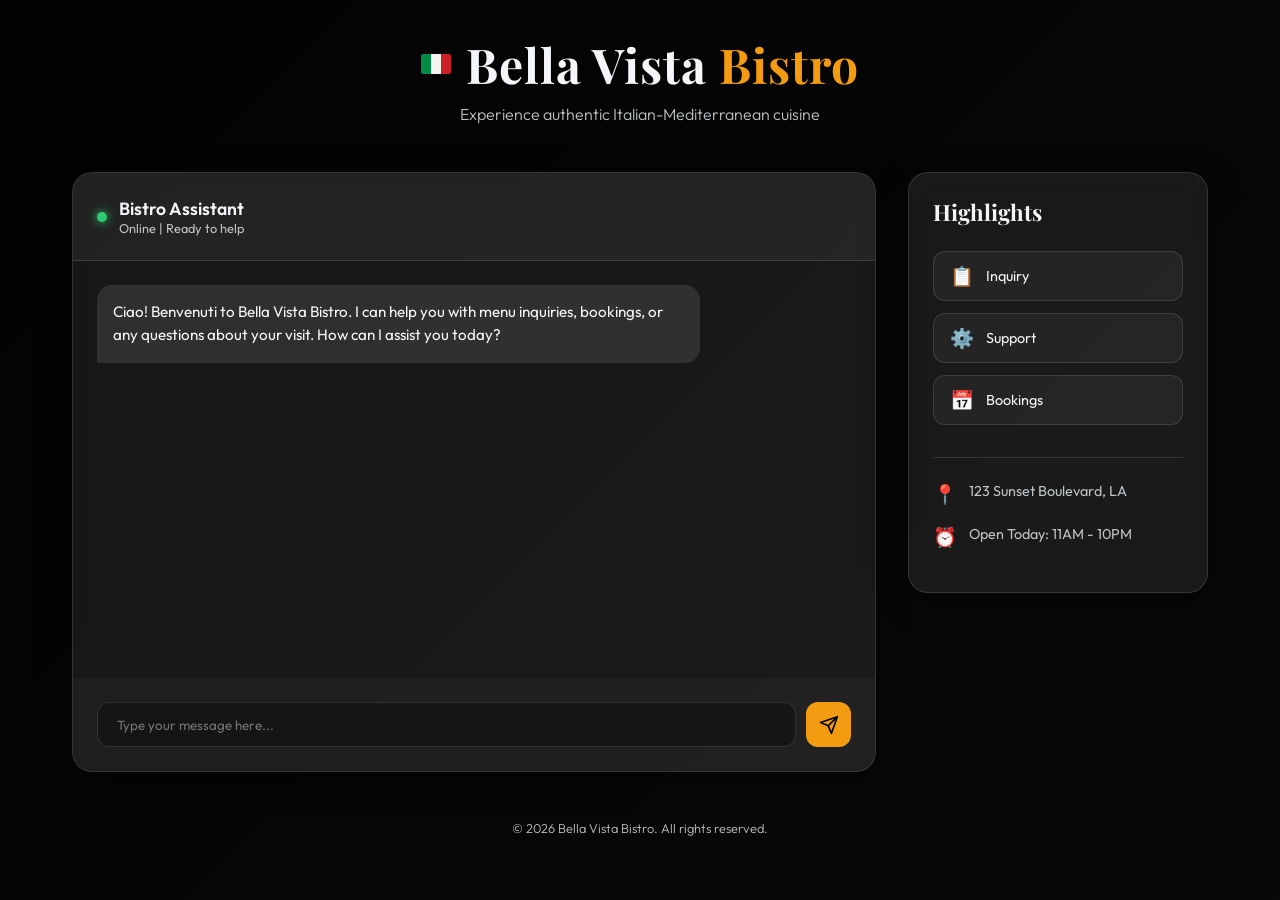
<file: static/index.html>
<!doctype html>
<html lang="en">
  <head>
    <meta charset="UTF-8" />
    <meta name="viewport" content="width=device-width, initial-scale=1.0" />
    <title>Bella Vista Bistro - AI Assistant</title>
    <link rel="stylesheet" href="style.css" />
    <link
      href="https://fonts.googleapis.com/css2?family=Outfit:wght@300;400;600&family=Playfair+Display:ital,wght@0,700;1,700&display=swap"
      rel="stylesheet"
    />
  </head>
  <body>
    <!-- Modal for Quick Action Details -->
    <div id="modal-overlay" class="modal-overlay">
      <div class="modal-content glass">
        <button id="close-modal" class="close-btn">&times;</button>
        <div id="modal-body">
          <!-- Content injected via JS -->
        </div>
      </div>
    </div>

    <div class="app-container">
      <!-- Hero Section Background -->
      <div class="bg-overlay"></div>

      <header>
        <div class="logo">
          <span class="italian-flag"></span>
          <h1>Bella Vista <span>Bistro</span></h1>
        </div>
        <p class="subtitle">
          Experience authentic Italian-Mediterranean cuisine
        </p>
      </header>

      <main class="chat-wrapper">
        <div class="chat-container glass">
          <div class="chat-header">
            <div class="agent-info">
              <div class="status-dot"></div>
              <div>
                <h3>Bistro Assistant</h3>
                <p>Online | Ready to help</p>
              </div>
            </div>
          </div>

          <div id="chat-messages" class="chat-messages">
            <div class="message assistant">
              <div class="message-content">
                Ciao! Benvenuti to Bella Vista Bistro. I can help you with menu
                inquiries, bookings, or any questions about your visit. How can
                I assist you today?
              </div>
            </div>
          </div>

          <div class="chat-input-area">
            <form id="chat-form">
              <input
                type="text"
                id="user-input"
                placeholder="Type your message here..."
                autocomplete="off"
              />
              <button type="submit" id="send-btn">
                <svg
                  viewBox="0 0 24 24"
                  fill="none"
                  xmlns="http://www.w3.org/2000/svg"
                >
                  <path
                    d="M22 2L11 13M22 2L15 22L11 13M11 13L2 9L22 2"
                    stroke="currentColor"
                    stroke-width="2"
                    stroke-linecap="round"
                    stroke-linejoin="round"
                  />
                </svg>
              </button>
            </form>
          </div>
        </div>

        <div class="quick-info glass">
          <h3>Highlights</h3>
          <div class="quick-actions">
            <button class="action-btn" data-msg="I have an inquiry about the menu and services.">
              <span class="btn-icon">📋</span>
              <span>Inquiry</span>
            </button>
            <button class="action-btn" data-msg="I need support with my order or have a complaint.">
              <span class="btn-icon">⚙️</span>
              <span>Support</span>
            </button>
            <button class="action-btn" data-msg="I would like to book a table. Can you guide me?">
              <span class="btn-icon">📅</span>
              <span>Bookings</span>
            </button>
          </div>
          
          <div class="divider"></div>

          <div class="info-item">
            <span class="icon">📍</span>
            <p>123 Sunset Boulevard, LA</p>
          </div>
          <div class="info-item">
            <span class="icon">⏰</span>
            <p>Open Today: 11AM - 10PM</p>
          </div>
        </div>
      </main>

      <footer>&copy; 2026 Bella Vista Bistro. All rights reserved.</footer>
    </div>
    <script src="script.js"></script>
  </body>
</html>
</file>
<file: static/style.css>
:root {
  --primary: #c0392b; /* Deep Italian Red */
  --primary-light: #e74c3c;
  --secondary: #27ae60; /* Mediterranean Olive/Basil */
  --accent: #f39c12; /* Sun-kissed Gold */
  --bg-dark: #1a1a1a;
  --text-light: #f5f6fa;
  --text-muted: #bdc3c7;
  --glass-bg: rgba(255, 255, 255, 0.08);
  --glass-border: rgba(255, 255, 255, 0.12);
}

* {
  margin: 0;
  padding: 0;
  box-sizing: border-box;
}

body {
  font-family: "Outfit", sans-serif;
  color: var(--text-light);
  background: #0f0f0f;
  min-height: 100vh;
  overflow-x: hidden;
}

.app-container {
  position: relative;
  max-width: 1200px;
  margin: 0 auto;
  padding: 2rem;
  min-height: 100vh;
  display: flex;
  flex-direction: column;
}

.bg-overlay {
  position: fixed;
  top: 0;
  left: 0;
  width: 100%;
  height: 100%;
  background:
    linear-gradient(135deg, rgba(0, 0, 0, 0.8) 0%, rgba(0, 0, 0, 0.4) 100%),
    url("https://images.unsplash.com/photo-1555396273-367ea4eb4db5?auto=format&fit=crop&q=80&w=1920")
      center/cover;
  z-index: -1;
}

/* Header */
header {
  text-align: center;
  margin-bottom: 3rem;
  animation: fadeInDown 1s ease-out;
}

.logo {
  display: flex;
  align-items: center;
  justify-content: center;
  gap: 15px;
  margin-bottom: 0.5rem;
}

.italian-flag {
  width: 30px;
  height: 20px;
  background: linear-gradient(
    to right,
    #008c45 33.3%,
    #f4f5f0 33.3%,
    #f4f5f0 66.6%,
    #cd212a 66.6%
  );
  border-radius: 2px;
}

h1 {
  font-family: "Playfair Display", serif;
  font-size: 3rem;
  letter-spacing: 1px;
}

h1 span {
  color: var(--accent);
}

.subtitle {
  color: var(--text-muted);
  font-weight: 300;
}

/* Layout */
.chat-wrapper {
  display: grid;
  grid-template-columns: 1fr 300px;
  gap: 2rem;
  flex: 1;
}

.glass {
  background: var(--glass-bg);
  backdrop-filter: blur(12px);
  -webkit-backdrop-filter: blur(12px);
  border: 1px solid var(--glass-border);
  border-radius: 20px;
  box-shadow: 0 8px 32px 0 rgba(0, 0, 0, 0.37);
}

/* Chat Container */
.chat-container {
  display: flex;
  flex-direction: column;
  height: 600px;
  overflow: hidden;
  position: relative;
  animation: fadeInUp 1s ease-out 0.2s both;
}

.chat-header {
  padding: 1.5rem;
  background: rgba(255, 255, 255, 0.05);
  border-bottom: 1px solid var(--glass-border);
}

.agent-info {
  display: flex;
  align-items: center;
  gap: 12px;
}

.status-dot {
  width: 10px;
  height: 10px;
  background: #2ecc71;
  border-radius: 50%;
  box-shadow: 0 0 10px #2ecc71;
}

.agent-info h3 {
  font-size: 1.1rem;
  font-weight: 600;
}

.agent-info p {
  font-size: 0.8rem;
  color: var(--text-muted);
}

.chat-messages {
  flex: 1;
  overflow-y: auto;
  padding: 1.5rem;
  display: flex;
  flex-direction: column;
  gap: 1rem;
  scrollbar-width: thin;
  scrollbar-color: var(--glass-border) transparent;
}

.chat-messages::-webkit-scrollbar {
  width: 6px;
}

.chat-messages::-webkit-scrollbar-thumb {
  background: var(--glass-border);
  border-radius: 10px;
}

.message {
  max-width: 80%;
  padding: 1rem;
  border-radius: 15px;
  font-size: 0.95rem;
  line-height: 1.5;
  position: relative;
  animation: slideIn 0.3s ease-out;
}

.message.user {
  align-self: flex-end;
  background: var(--primary);
  color: white;
  border-bottom-right-radius: 2px;
}

.message.assistant {
  align-self: flex-start;
  background: rgba(255, 255, 255, 0.1);
  color: var(--text-light);
  border-bottom-left-radius: 2px;
}

.chat-input-area {
  padding: 1.5rem;
  background: rgba(255, 255, 255, 0.03);
}

#chat-form {
  display: flex;
  gap: 10px;
}

input[type="text"] {
  flex: 1;
  background: rgba(0, 0, 0, 0.3);
  border: 1px solid var(--glass-border);
  padding: 0.8rem 1.2rem;
  border-radius: 12px;
  color: white;
  font-family: inherit;
  outline: none;
  transition: 0.3s;
}

input[type="text"]:focus {
  border-color: var(--accent);
  background: rgba(0, 0, 0, 0.5);
}

button {
  background: var(--accent);
  color: #000;
  border: none;
  width: 45px;
  height: 45px;
  border-radius: 12px;
  cursor: pointer;
  display: flex;
  align-items: center;
  justify-content: center;
  transition: 0.3s;
}

button:hover {
  transform: translateY(-2px);
  background: #e67e22;
}

button svg {
  width: 20px;
  height: 20px;
}

/* Quick Info Panel */
.quick-info {
  padding: 1.5rem;
  height: fit-content;
  animation: fadeInUp 1s ease-out 0.4s both;
}

.quick-info h3 {
  margin-bottom: 1.5rem;
  font-family: "Playfair Display", serif;
  font-size: 1.4rem;
}

.info-item {
  display: flex;
  align-items: flex-start;
  gap: 12px;
  margin-bottom: 1.2rem;
}

.info-item .icon {
  font-size: 1.2rem;
}

.info-item p {
  font-size: 0.9rem;
  color: var(--text-muted);
}

/* Quick Actions */
.quick-actions {
  display: flex;
  flex-direction: column;
  gap: 12px;
  margin-bottom: 2rem;
}

.action-btn {
  width: 100%;
  height: auto;
  padding: 12px 16px;
  display: flex;
  align-items: center;
  justify-content: flex-start;
  gap: 12px;
  background: rgba(255, 255, 255, 0.05);
  border: 1px solid var(--glass-border);
  color: var(--text-light);
  font-family: inherit;
  font-size: 0.9rem;
  text-align: left;
  transition: all 0.3s ease;
}

.action-btn:hover {
  background: var(--glass-bg);
  border-color: var(--accent);
  transform: translateX(5px);
}

.btn-icon {
  font-size: 1.2rem;
}

.divider {
  height: 1px;
  background: var(--glass-border);
  margin: 1.5rem 0;
}

/* Modal Styles */
.modal-overlay {
  position: fixed;
  top: 0;
  left: 0;
  width: 100%;
  height: 100%;
  background: rgba(0, 0, 0, 0.85);
  backdrop-filter: blur(8px);
  z-index: 1000;
  display: none; /* Hidden by default */
  align-items: center;
  justify-content: center;
  animation: fadeIn 0.3s ease-out;
}

.modal-content {
  position: relative;
  width: 90%;
  max-width: 500px;
  max-height: 80vh;
  padding: 2.5rem;
  overflow-y: auto;
  animation: zoomIn 0.4s cubic-bezier(0.34, 1.56, 0.64, 1);
}

.close-btn {
  position: absolute;
  top: 15px;
  right: 15px;
  background: none;
  border: none;
  font-size: 2rem;
  color: var(--text-muted);
  cursor: pointer;
  width: auto;
  height: auto;
  line-height: 1;
  transition: 0.3s;
}

.close-btn:hover {
  color: var(--accent);
  transform: rotate(90deg);
}

.modal-body h2 {
  font-family: 'Playfair Display', serif;
  color: var(--accent);
  margin-bottom: 1.5rem;
  font-size: 2rem;
}

.modal-body h3 {
  margin: 1.5rem 0 0.5rem;
  color: var(--text-light);
  font-size: 1.1rem;
}

.modal-body ul {
  list-style: none;
}

.modal-body li {
  margin-bottom: 0.8rem;
  padding-left: 1.5rem;
  position: relative;
  font-size: 0.95rem;
  color: var(--text-muted);
}

.modal-body li::before {
  content: "•";
  color: var(--accent);
  position: absolute;
  left: 0;
  font-weight: bold;
}

/* Modal Animations */
@keyframes fadeIn {
  from { opacity: 0; }
  to { opacity: 1; }
}

@keyframes zoomIn {
  from { opacity: 0; transform: scale(0.9); }
  to { opacity: 1; transform: scale(1); }
}

footer {
  text-align: center;
  padding: 2rem 0;
  color: var(--text-muted);
  font-size: 0.8rem;
  font-weight: 300;
}

/* Animations */
@keyframes fadeInDown {
  from {
    opacity: 0;
    transform: translateY(-20px);
  }
  to {
    opacity: 1;
    transform: translateY(0);
  }
}

@keyframes fadeInUp {
  from {
    opacity: 0;
    transform: translateY(20px);
  }
  to {
    opacity: 1;
    transform: translateY(0);
  }
}

@keyframes slideIn {
  from {
    opacity: 0;
    transform: translateX(10px);
  }
  to {
    opacity: 1;
    transform: translateX(0);
  }
}

/* Loading Animation */
.typing {
  display: flex;
  gap: 4px;
  padding: 4px 0;
}

.typing span {
  width: 6px;
  height: 6px;
  background: var(--text-muted);
  border-radius: 50%;
  animation: bounce 1.4s infinite ease-in-out both;
}

.typing span:nth-child(1) {
  animation-delay: -0.32s;
}
.typing span:nth-child(2) {
  animation-delay: -0.16s;
}

@keyframes bounce {
  0%,
  80%,
  100% {
    transform: scale(0);
  }
  40% {
    transform: scale(1);
  }
}

@media (max-width: 900px) {
  .chat-wrapper {
    grid-template-columns: 1fr;
  }
  .quick-info {
    display: none;
  }
}

/* Markdown in assistant replies */
.message-content.markdown p { margin: 0 0 0.5em; }
.message-content.markdown p:last-child { margin-bottom: 0; }
.message-content.markdown ul { margin: 0.25em 0 0.6em; padding-left: 1.2em; }
.message-content.markdown li { margin: 0.2em 0; }
.message-content.markdown .md-heading { margin-top: 0.6em; }
.message-content.markdown code { font-family: monospace; background: rgba(255,255,255,0.1); padding: 0 4px; border-radius: 4px; }
</file>
